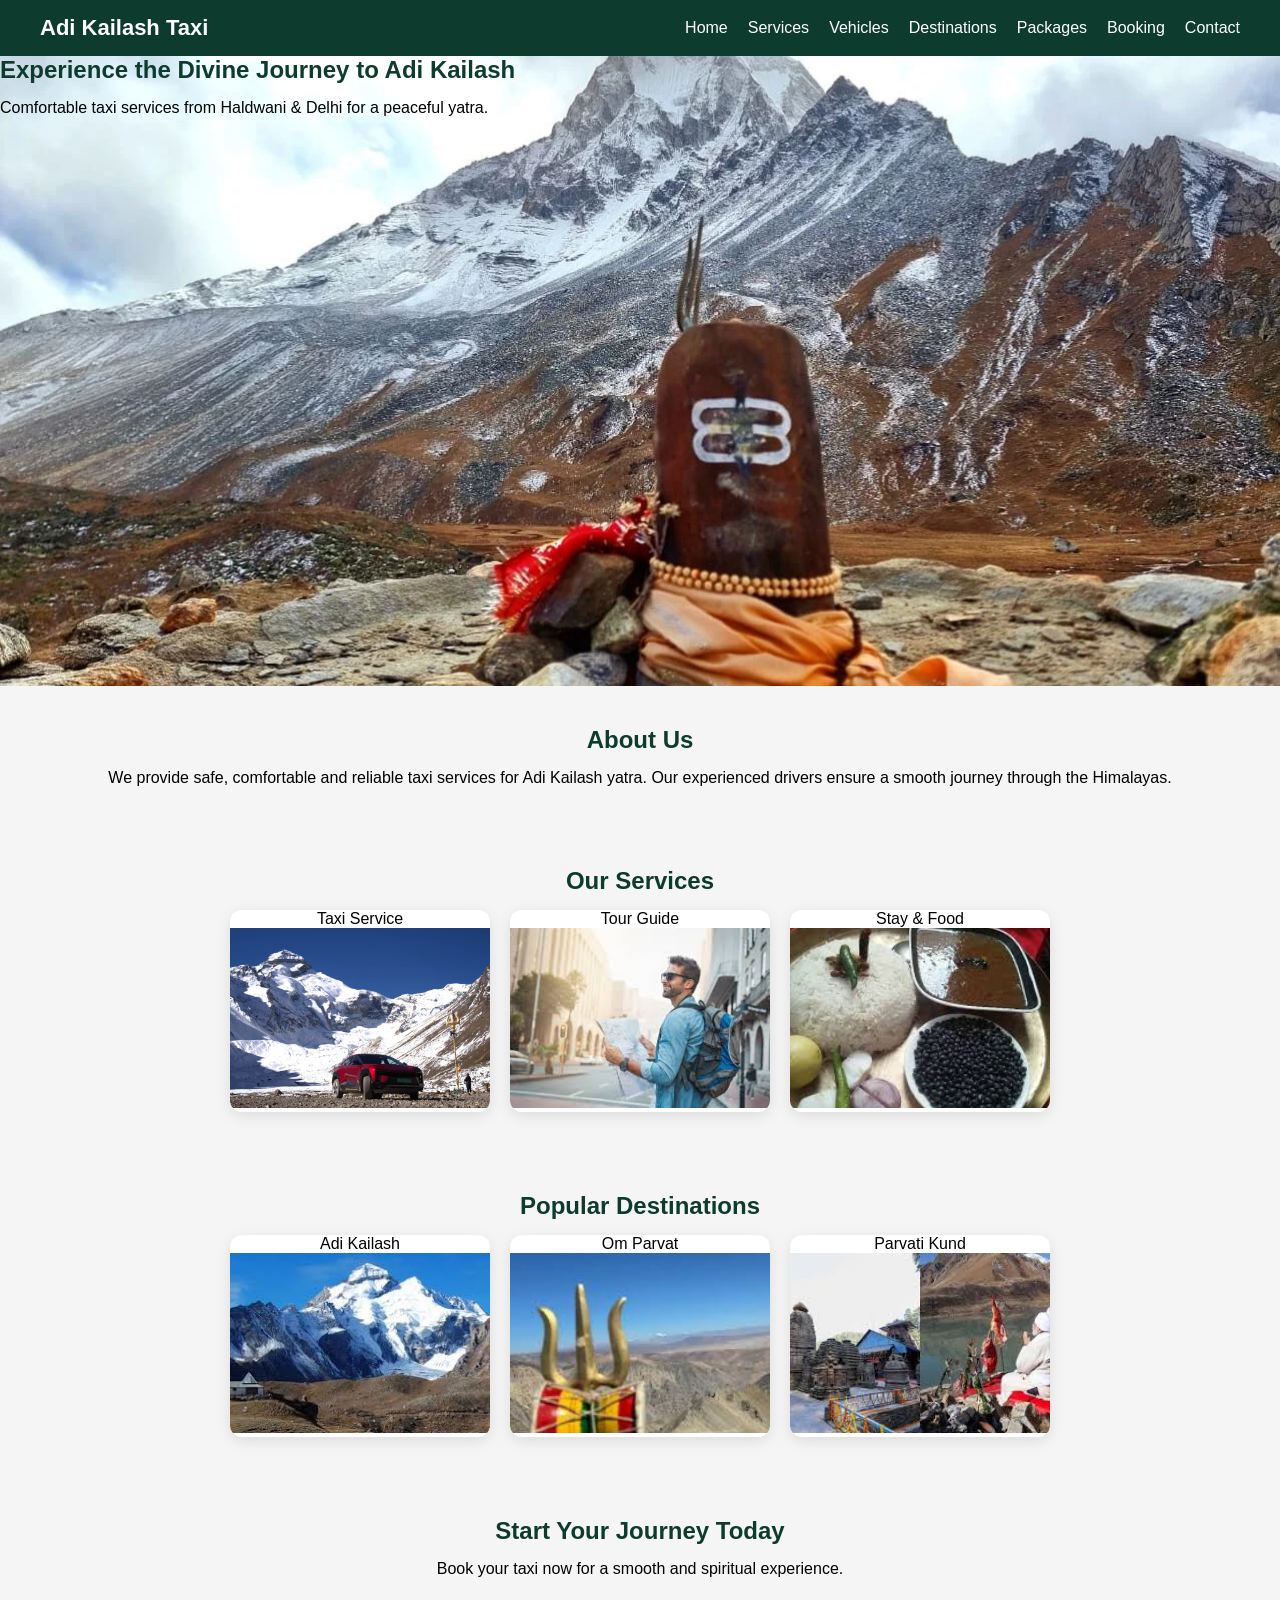
<file: index.html>
<!DOCTYPE html>
<html>
<head>
<title>Home</title>
<link rel="stylesheet" href="style.css">
</head>
<body>

<!-- ✅ NAVBAR -->
<div class="navbar">
<h1>Adi Kailash Taxi</h1>
<ul>
<li><a href="index.html">Home</a></li>
<li><a href="services.html">Services</a></li>
<li><a href="vehicles.html">Vehicles</a></li>
<li><a href="destinations.html">Destinations</a></li>
<li><a href="packages.html">Packages</a></li>
<li><a href="booking.html">Booking</a></li>
<li><a href="contact.html">Contact</a></li>
</ul>
</div>

<!-- ✅ HERO SECTION (IMAGE SET) -->
<div class="hero">
<h2>Experience the Divine Journey to Adi Kailash</h2>
<p>Comfortable taxi services from Haldwani & Delhi for a peaceful yatra.</p>
</div>

<!-- ✅ ABOUT -->
<div class="container">
<h2>About Us</h2>
<p style="text-align:center;">
We provide safe, comfortable and reliable taxi services for Adi Kailash yatra.
Our experienced drivers ensure a smooth journey through the Himalayas.
</p>
</div>

<!-- ✅ SERVICES PREVIEW -->
<div class="container">
<h2>Our Services</h2>
<div class="grid">

<div class="card">Taxi Service
    <img src="seccar.png" alt="">
</div>
<div class="card">Tour Guide
    <img src="tour.jfif" alt="">
</div>
<div class="card">Stay & Food
    <img src="bhatkichurkani.jfif" alt="">
</div>

</div>
</div>

<!-- ✅ DESTINATIONS -->
<div class="container">
<h2>Popular Destinations</h2>
<div class="grid">

<div class="card">Adi Kailash
    <img src="aaadii.jfif" alt="">
</div>
<div class="card">Om Parvat
    <img src="adi.jfif" alt="">
</div>
<div class="card">Parvati Kund
    <img src="parvatikund.jfif" alt="">
</div>

</div>
</div>

<!-- ✅ CTA -->
<div class="container">
<h2>Start Your Journey Today</h2>
<p style="text-align:center;">Book your taxi now for a smooth and spiritual experience.</p>
</div>



</body>
</html>
</file>
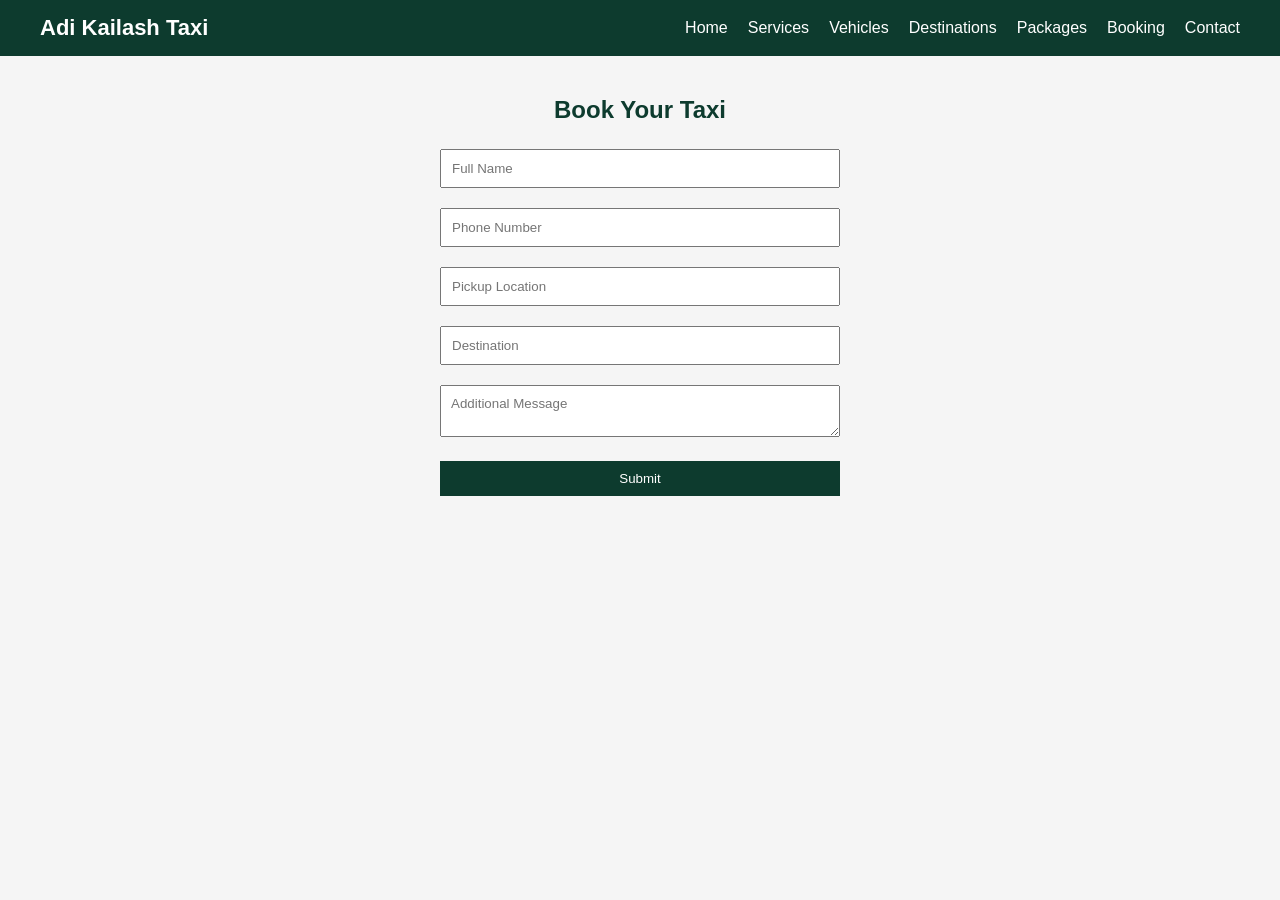
<file: booking.html>
<!DOCTYPE html>
<html>
<head>
<title>Booking</title>
<link rel="stylesheet" href="style.css">
</head>
<body>

<!-- ✅ NAVBAR -->
<div class="navbar">
<h1>Adi Kailash Taxi</h1>
<ul>
<li><a href="index.html">Home</a></li>
<li><a href="services.html">Services</a></li>
<li><a href="vehicles.html">Vehicles</a></li>
<li><a href="destinations.html">Destinations</a></li>
<li><a href="packages.html">Packages</a></li>
<li><a href="booking.html">Booking</a></li>
<li><a href="contact.html">Contact</a></li>
</ul>
</div>

<!-- ✅ BOOKING FORM -->
<div class="container">
<h2>Book Your Taxi</h2>

<form>
<input type="text" placeholder="Full Name">
<input type="text" placeholder="Phone Number">
<input type="text" placeholder="Pickup Location">
<input type="text" placeholder="Destination">
<textarea placeholder="Additional Message"></textarea>
<button>Submit</button>
</form>

</div>



</body>
</html>
</file>
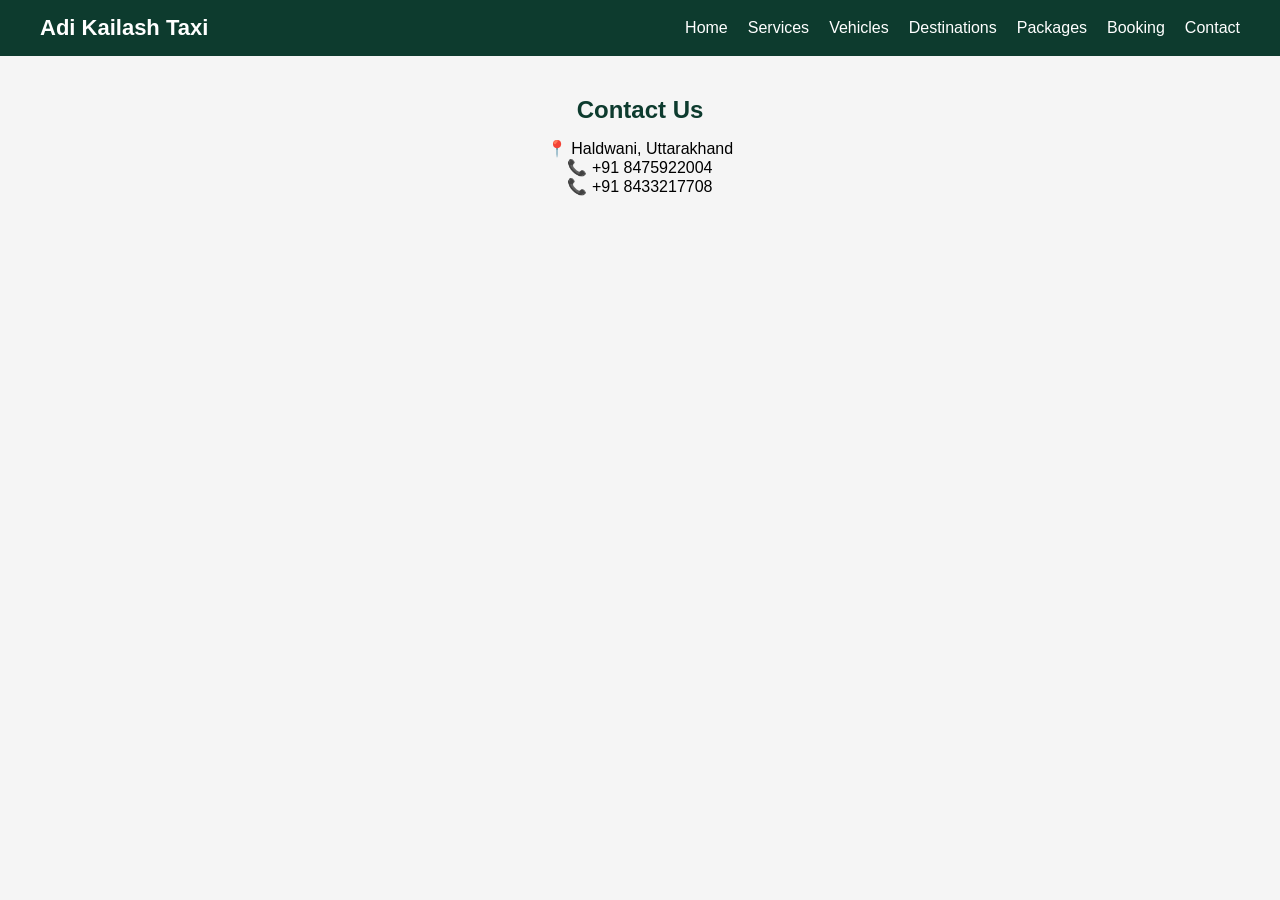
<file: contact.html>
<!DOCTYPE html>
<html>
<head>
<title>Contact</title>
<link rel="stylesheet" href="style.css">
</head>
<body>

<!-- ✅ NAVBAR ADD KIYA -->
<div class="navbar">
<h1>Adi Kailash Taxi</h1>
<ul>
<li><a href="index.html">Home</a></li>
<li><a href="services.html">Services</a></li>
<li><a href="vehicles.html">Vehicles</a></li>
<li><a href="destinations.html">Destinations</a></li>
<li><a href="packages.html">Packages</a></li>
<li><a href="booking.html">Booking</a></li>
<li><a href="contact.html">Contact</a></li>
</ul>
</div>

<!-- ✅ CONTACT SECTION -->
<div class="container">
<h2>Contact Us</h2>

<p>📍 Haldwani, Uttarakhand</p>
<p>📞 +91 8475922004</p>
<p>📞 +91 8433217708</p>

</div>


</body>
</html>
</file>
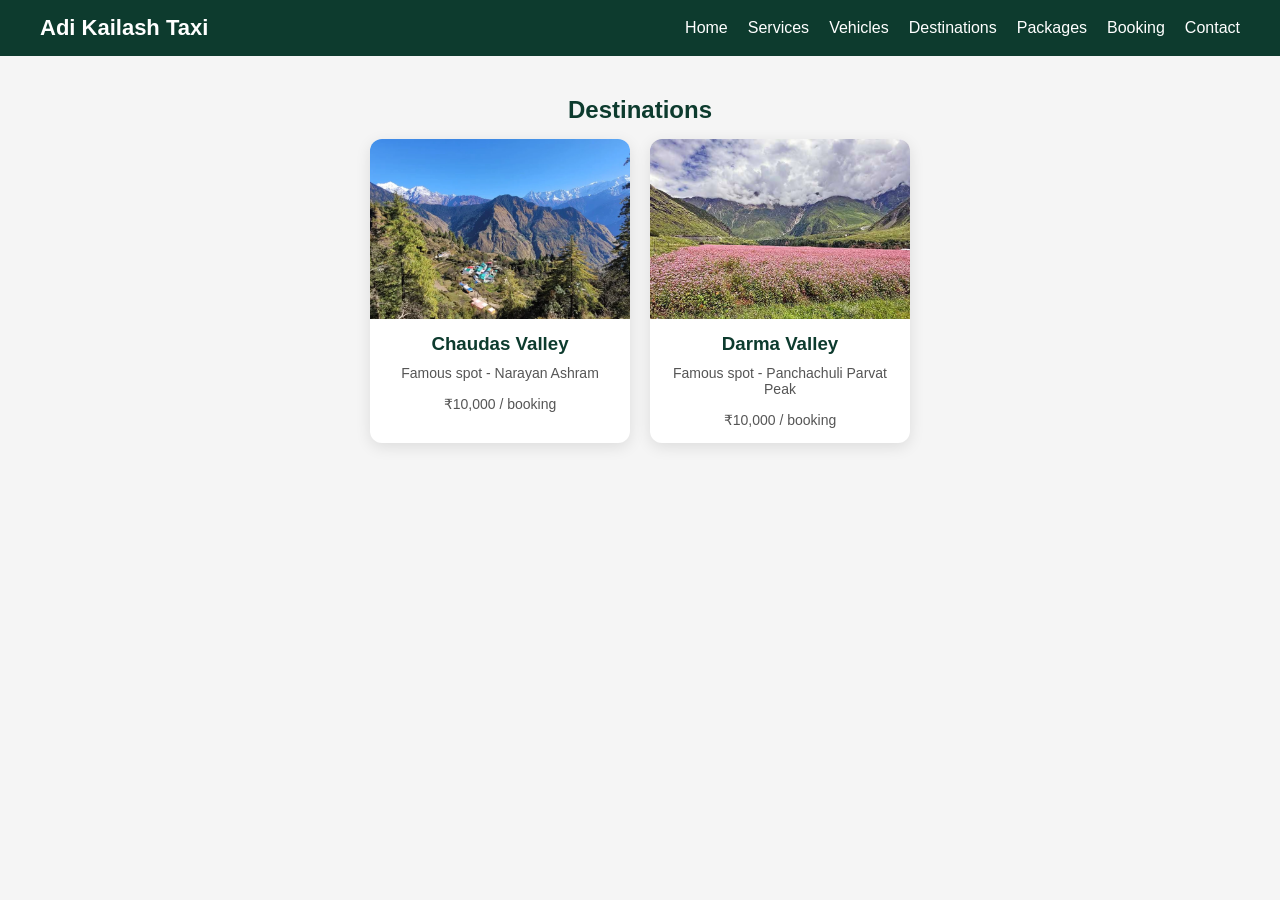
<file: destinations.html>
<!DOCTYPE html>
<html>
<head>
<title>Destinations</title>
<link rel="stylesheet" href="style.css">
</head>
<body>

<!-- ✅ NAVBAR ADD KIYA -->
<div class="navbar">
<h1>Adi Kailash Taxi</h1>
<ul>
<li><a href="index.html">Home</a></li>
<li><a href="services.html">Services</a></li>
<li><a href="vehicles.html">Vehicles</a></li>
<li><a href="destinations.html">Destinations</a></li>
<li><a href="packages.html">Packages</a></li>
<li><a href="booking.html">Booking</a></li>
<li><a href="contact.html">Contact</a></li>
</ul>
</div>

<!-- ✅ DESTINATION SECTION -->
<div class="container">
<h2>Destinations</h2>

<div class="grid">

<div class="card">
    <img src="chaudas.webp" alt="">
    
<h3>Chaudas Valley</h3>

<p>Famous spot - Narayan Ashram</p>
<p>₹10,000 / booking</p>
</div>

<div class="card">
    <img src="darmavalley.avif" alt="">
<h3>Darma Valley</h3>
<p>Famous spot - Panchachuli Parvat Peak</p>
<p>₹10,000 / booking</p>
</div>

</div>

</div>

</body>
</html>
</file>
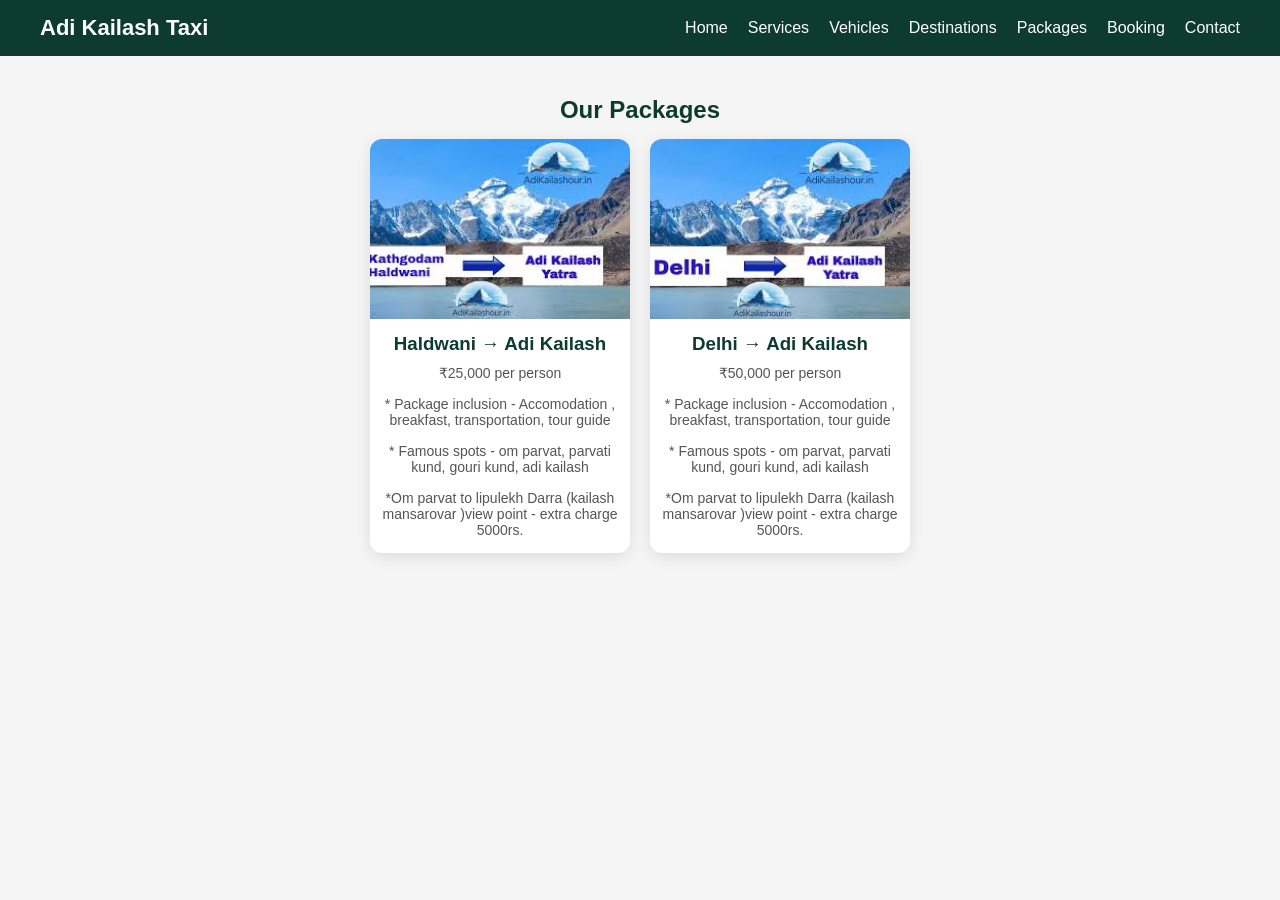
<file: packages.html>
<!DOCTYPE html>
<html>
<head>
<title>Packages</title>
<link rel="stylesheet" href="style.css">
</head>

<body>

<!-- ✅ NAVBAR -->
<div class="navbar">
<h1>Adi Kailash Taxi</h1>
<ul>
<li><a href="index.html">Home</a></li>
<li><a href="services.html">Services</a></li>
<li><a href="vehicles.html">Vehicles</a></li>
<li><a href="destinations.html">Destinations</a></li>
<li><a href="packages.html">Packages</a></li>
<li><a href="booking.html">Booking</a></li>
<li><a href="contact.html">Contact</a></li>
</ul>
</div>

<!-- ✅ PACKAGES SECTION -->
<div class="container">
<h2>Our Packages</h2>

<div class="grid">

<div class="card">
    <img src="hal to adi.jfif" alt="">
<h3>Haldwani → Adi Kailash</h3>
<p>₹25,000 per person</p>
<p>* Package inclusion - Accomodation , breakfast, transportation, tour guide 


<p>* Famous spots - om parvat, parvati kund, gouri kund, adi kailash </p>

<p>*Om parvat to lipulekh Darra (kailash mansarovar )view point - extra charge 5000rs.</p>
</div>

<div class="card">
    <img src="delhi to adi.jfif" alt="">
<h3>Delhi → Adi Kailash</h3>
<p>₹50,000 per person</p>
<p>* Package inclusion - Accomodation , breakfast, transportation, tour guide 


<p>* Famous spots - om parvat, parvati kund, gouri kund, adi kailash </p>
<p>*Om parvat to lipulekh Darra (kailash mansarovar )view point - extra charge 5000rs.</p>


</div>

</div>

</div>

</body>
</html>
</file>
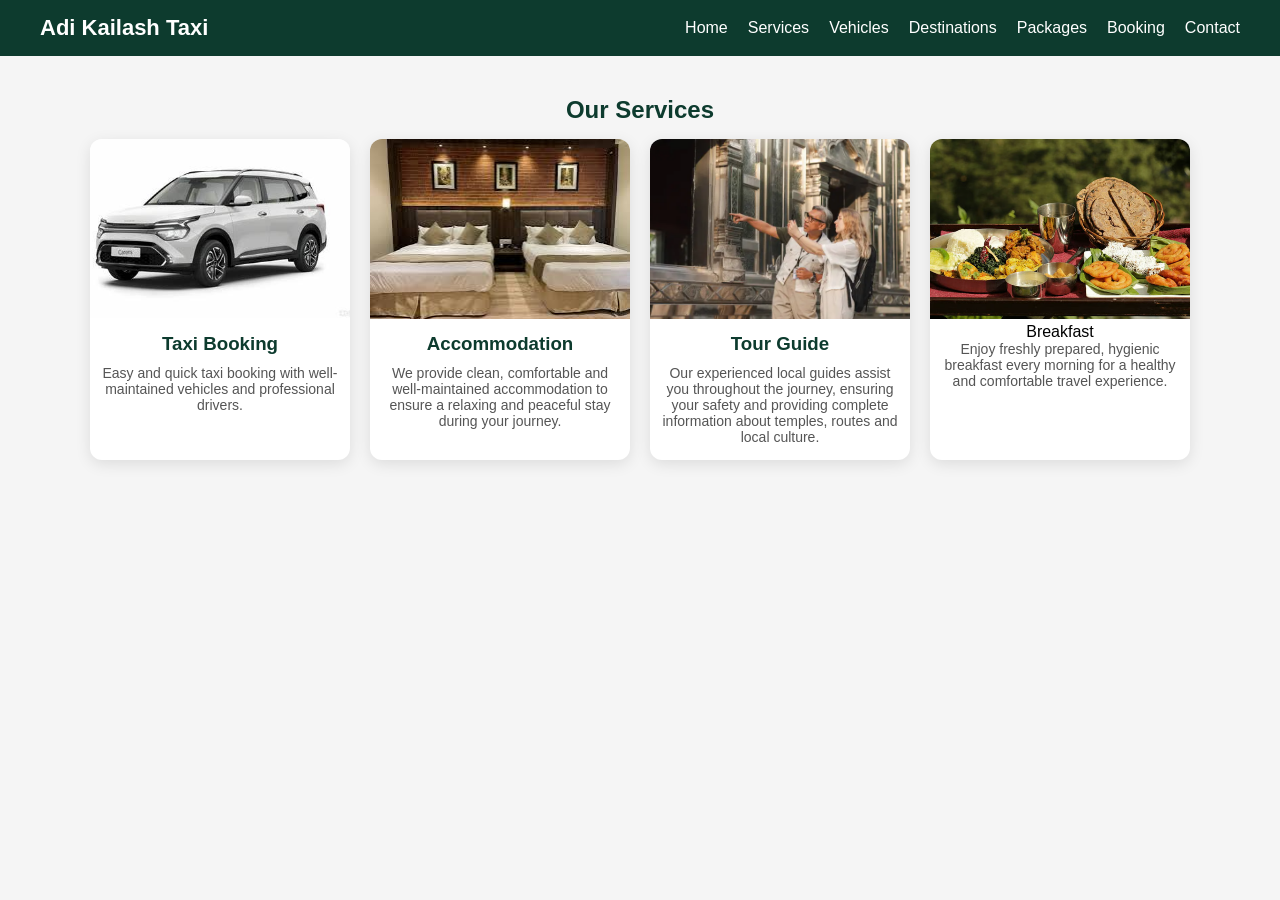
<file: services.html>
<!DOCTYPE html>
<html lang="en">
<head>
    <meta charset="UTF-8">
    <title>Services</title>
    <link rel="stylesheet" href="style.css">
</head>

<body>

<!-- ✅ NAVBAR -->
<div class="navbar">
    <h1>Adi Kailash Taxi</h1>
    <ul>
        <li><a href="index.html">Home</a></li>
        <li><a href="services.html">Services</a></li>
        <li><a href="vehicles.html">Vehicles</a></li>
        <li><a href="destinations.html">Destinations</a></li>
        <li><a href="packages.html">Packages</a></li>
        <li><a href="booking.html">Booking</a></li>
        <li><a href="contact.html">Contact</a></li>
    </ul>
</div>

<!-- ✅ SERVICES SECTION -->
<div class="container">
    <h2>Our Services</h2>

    <div class="grid">

        <div class="card">
            <img src="taxi.jpg" alt="">
            <h3>Taxi Booking</h3>
            <p>Easy and quick taxi booking with well-maintained vehicles and professional drivers.</p>
        </div>

        <div class="card">
            <img src="room.jfif" alt="">
            <h3>Accommodation</h3>
            <p>We provide clean, comfortable and well-maintained accommodation to ensure a relaxing and peaceful stay during your journey.</p>
        </div>

        <div class="card">
            <img src="gui.webp" alt="">
            <h3>Tour Guide</h3>
            <p>Our experienced local guides assist you throughout the journey, ensuring your safety and providing complete information about temples, routes and local culture.</p>
        </div>

        <div class="card">
            <img src="kumaonifood.avif" alt=""
    <h3>Breakfast</h3>
            <p>Enjoy freshly prepared, hygienic breakfast every morning for a healthy and comfortable travel experience.</p>
        </div>

    </div>
</div>



</body>
</html>
</file>
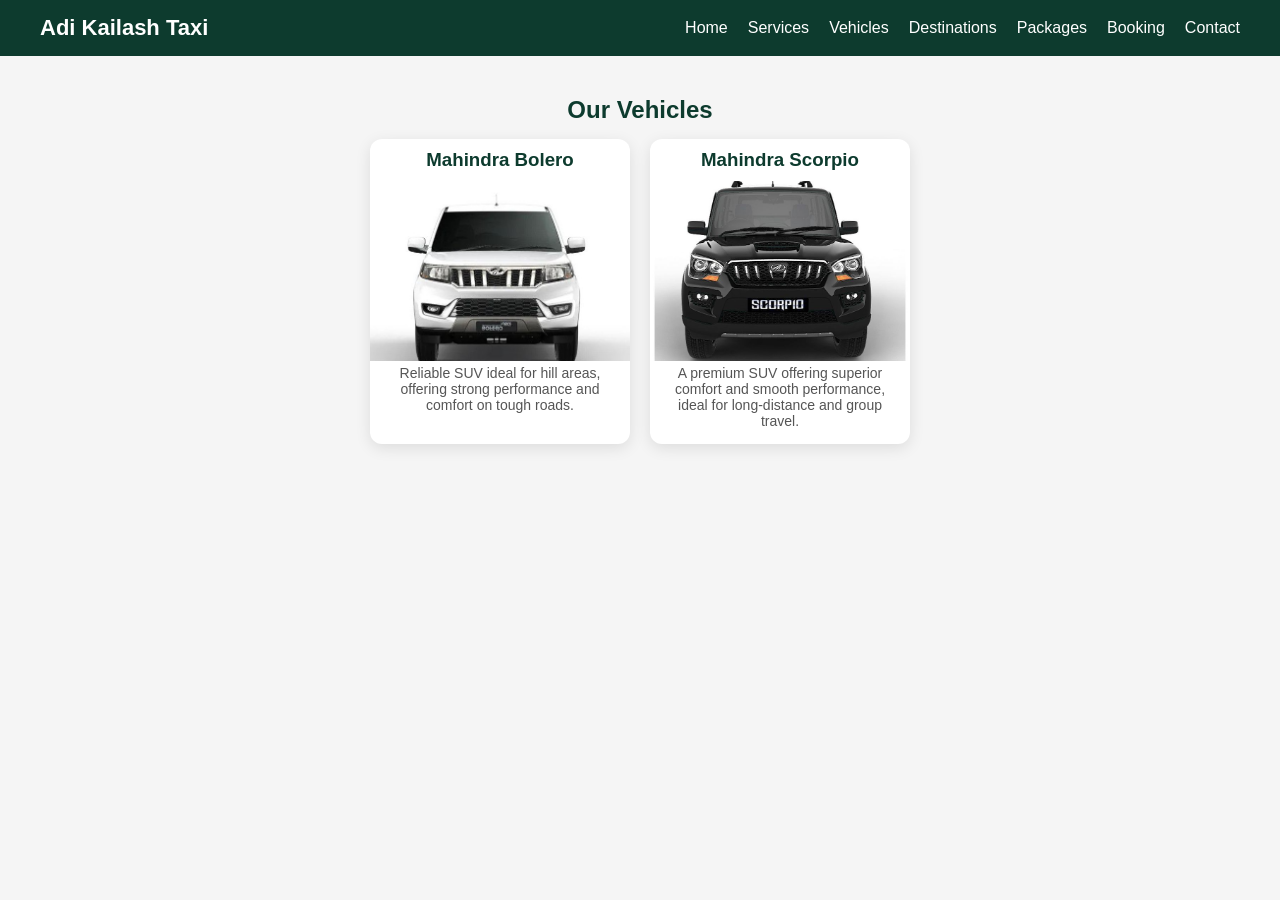
<file: vehicles.html>
<!DOCTYPE html>
<html>
<head>
<title>Vehicles</title>
<link rel="stylesheet" href="style.css">
</head>

<body>

<!-- ✅ YAHAN PASTE KARNA HAI NAVBAR -->
<div class="navbar">
<h1>Adi Kailash Taxi</h1>
<ul>
<li><a href="index.html">Home</a></li>
<li><a href="services.html">Services</a></li>
<li><a href="vehicles.html">Vehicles</a></li>
<li><a href="destinations.html">Destinations</a></li>
<li><a href="packages.html">Packages</a></li>
<li><a href="booking.html">Booking</a></li>
<li><a href="contact.html">Contact</a></li>
</ul>
</div>

<!-- Page content -->
<div class="container">
<h2>Our Vehicles</h2>

<div class="grid">
<div class="card">
<h3>Mahindra Bolero</h3>
<img src="boleroo.jpg" alt="">
<p>Reliable SUV ideal for hill areas, offering strong performance and comfort on tough roads.</p>
</div>

<div class="card">
<h3>Mahindra Scorpio</h3>
<img src="car.jpg" alt="">
<p>A premium SUV offering superior comfort and smooth performance, ideal for long-distance and group travel.</p>
</div>
</div>

</div>

</body>
</html>
</file>
<file: style.css>
/* RESET */
* {
    margin: 0;
    padding: 0;
    box-sizing: border-box;
    font-family: Arial, sans-serif;
}

/* BODY */
body {
    background: #f5f5f5;
}

/* NAVBAR */
.navbar {
    background: #0d3b2e;
    color: white;
    display: flex;
    justify-content: space-between;
    align-items: center;
    padding: 15px 40px;
}

.navbar h1 {
    font-size: 22px;
}

.navbar ul {
    display: flex;
    list-style: none;
}

.navbar ul li {
    margin-left: 20px;
}

.navbar ul li a {
    text-decoration: none;
    color: white;
    transition: 0.3s;
}

.navbar ul li a:hover {
    color: #ffcc00;
}

/* HERO IMAGE (ONLY IMAGE, NO TEXT) */
.hero {
    height: 70vh;
    background: url('adikailash.webp') center/cover no-repeat;
}

/* CONTAINER */
.container {
    padding: 40px;
    text-align: center;
}

/* HEADINGS */
h2 {
    margin-bottom: 15px;
    color: #0d3b2e;
}

/* GRID */
.grid {
    display: flex;
    justify-content: center;
    gap: 20px;
    flex-wrap: wrap;
}

/* CARDS */
.card {
    background: white;
    width: 260px;
    border-radius: 12px;
    box-shadow: 0 4px 15px rgba(0,0,0,0.1);
    overflow: hidden; /* 🔥 IMPORTANT (image cut na ho bahar) */
    transition: 0.3s;
    text-align: center;
}

/* Image styling */
.card img {
    width: 100%;
    height: 180px;
    object-fit: cover;
}

/* Content inside card */
.card h3 {
    margin: 10px 0;
    color: #0d3b2e;
}

.card p {
    padding: 0 10px 15px;
    font-size: 14px;
    color: #555;
}

/* Hover effect */
.card:hover {
    transform: translateY(-10px);
}
/* FORM */
form {
    max-width: 400px;
    margin: auto;
}

form input,
form textarea,
form button {
    width: 100%;
    margin: 10px 0;
    padding: 10px;
}

form button {
    background: #0d3b2e;
    color: white;
    border: none;
    cursor: pointer;
}

form button:hover {
    background: #145c45;
}

/* FOOTER */
footer {
    background: #0d3b2e;
    color: white;
    text-align: center;
    padding: 15px;
    margin-top: 30px;
}

/* RESPONSIVE */
@media(max-width: 768px) {
    .navbar {
        flex-direction: column;
        text-align: center;
    }

    .navbar ul {
        flex-direction: column;
        margin-top: 10px;
    }

    .navbar ul li {
        margin: 10px 0;
    }
}
</file>
